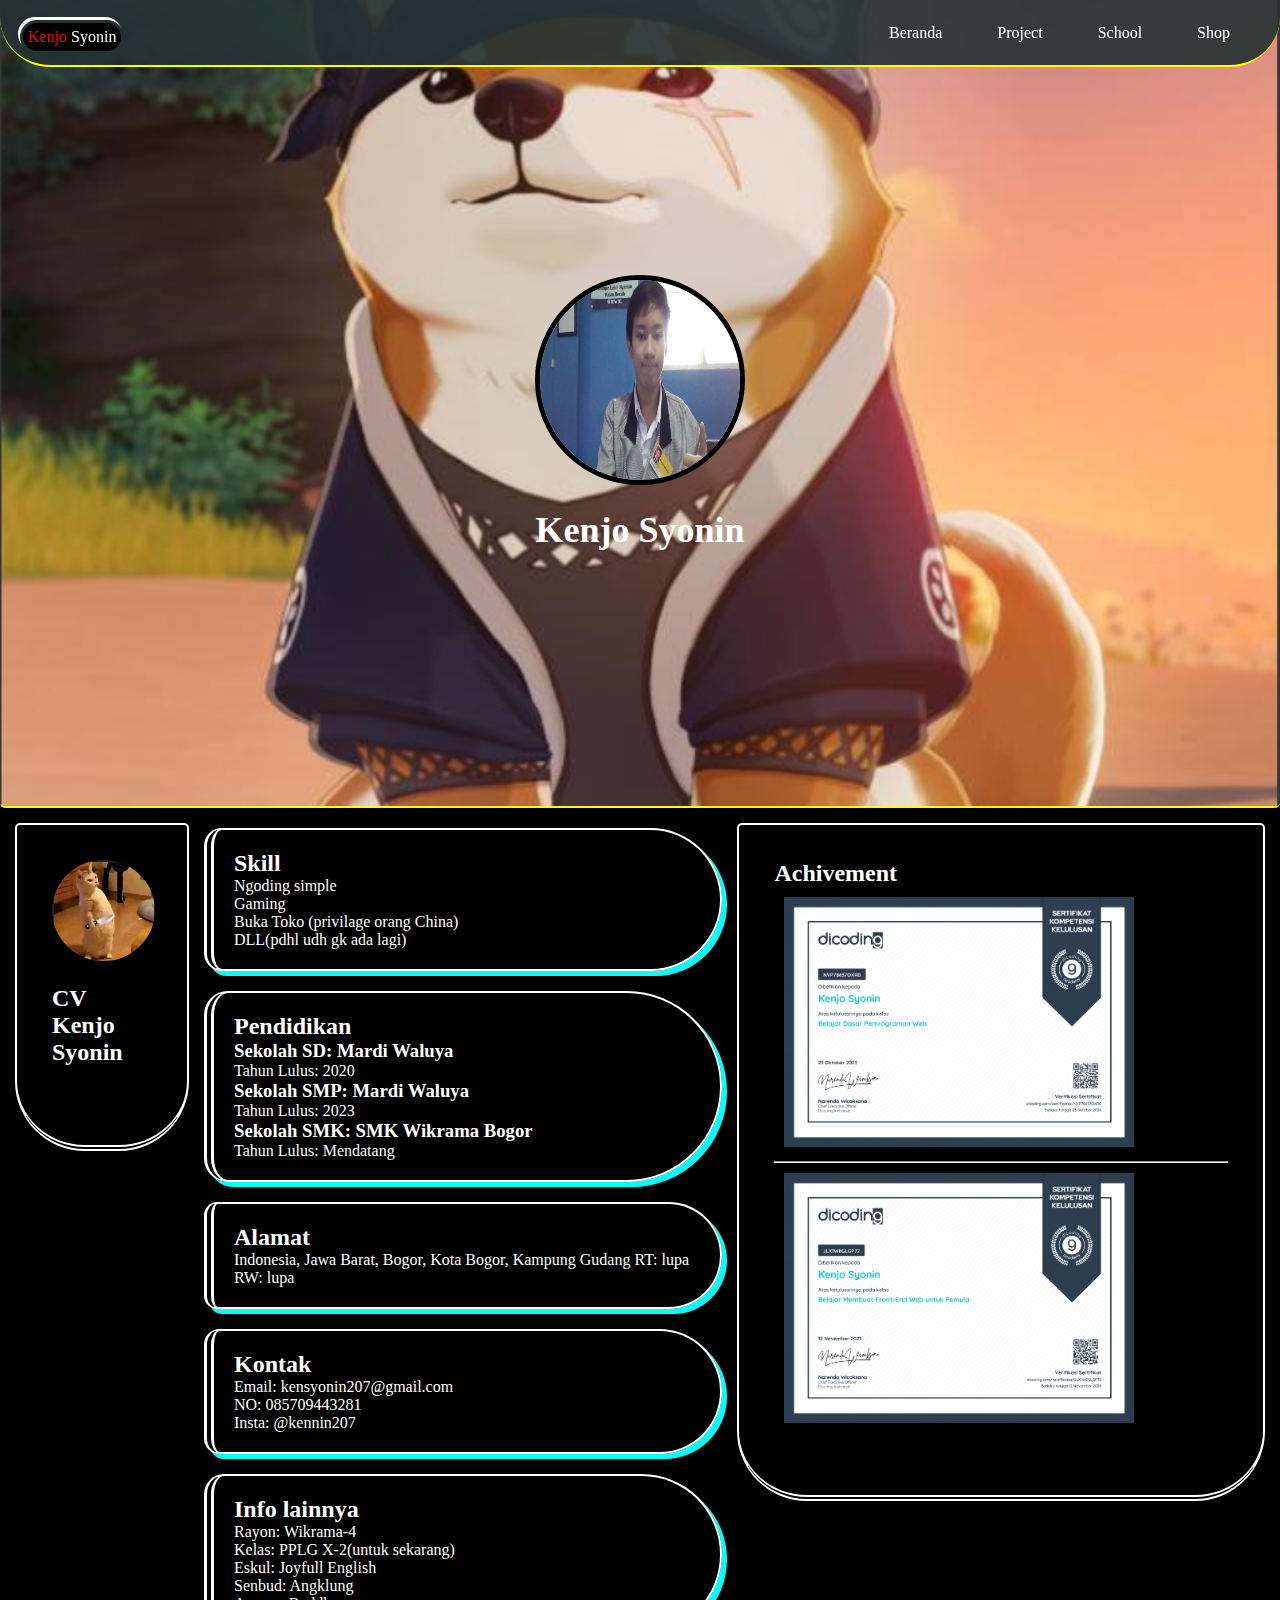
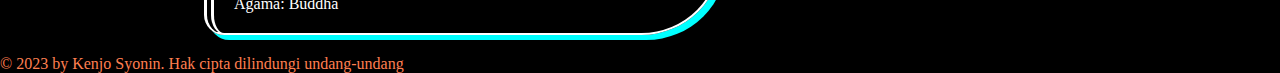
<file: index.html>
<!DOCTYPE html>
<html lang="en">

<head>
    <meta charset="UTF-8">
    <meta name="viewport" content="width=device-width, initial-scale=1.0">
    <title>WEB KU</title>
    <link rel="stylesheet" href="myweb.css">
</head>

<body>
    <header>
        <img class="pp" src="WIN_20231005_10_57_34_Pro.jpg" alt="PP">
        <h1>Kenjo Syonin</h1>
        <nav>
            <span class="fa fa-bars menu-icon"></span>
            <div class="logo"><span class="kenjo">Kenjo</span> <span class="syonin">Syonin</span></div>
            <div class="nav-right">
                <a href="index.html">Beranda</a>
                <a href="project.html">Project</a>
                <a href="school.html">School</a>
                <a href="C:\web_shop\index.html">Shop</a>
            </div>
        </nav>
    </header>
    <main>

        <div class="about-me">
            <aside class="cv-aside">
                <img class="pp-aside" src="Screenshot 2023-11-09 092842.png" alt="yg-bawa-pisau">
                <h2>CV Kenjo Syonin</h2>
                <p></p>
            </aside>

            <sections class="about-list">
                <section id="skill">
                    <h2>Skill</h2>
                    <p>Ngoding simple</p>
                    <p>Gaming</p>
                    <p>Buka Toko (privilage orang China)</p>
                    <p>DLL(pdhl udh gk ada lagi)</p>
                </section>

                <section id="pendidikan">
                    <h2>Pendidikan</h2>
                    <ul>
                        <li>
                            <h3>Sekolah SD: Mardi Waluya</h3>
                            <p>Tahun Lulus: 2020</p>
                        </li>
                        <li>
                            <h3>Sekolah SMP: Mardi Waluya</h3>
                            <p>Tahun Lulus: 2023</p>
                        </li>
                        <li>
                            <h3>Sekolah SMK: SMK Wikrama Bogor</h3>
                            <p>Tahun Lulus: Mendatang</p>
                        </li>
                    </ul>
                </section>
                
                <section id="alamat">
                    <h2>Alamat</h2>
                    <p>Indonesia, Jawa Barat, Bogor, Kota Bogor, Kampung Gudang RT: lupa RW: lupa</p>
                </section>

                <section id="kontak">
                    <h2>Kontak</h2>
                    <p>Email: kensyonin207@gmail.com</p>
                    <p>NO: 085709443281</p>
                    <p>Insta: @kennin207</p>
                </section>

                <section id="info">
                    <h2>Info lainnya</h2>
                    <p>Rayon: Wikrama-4</p>
                    <p>Kelas: PPLG X-2(untuk sekarang)</p>
                    <p>Eskul: Joyfull English</p>
                    <p>Senbud: Angklung</p>
                    <p>Agama: Buddha</p>
                </section>
            </sections>

            <aside class="aside-right">
                <h2>Achivement</h2>
                <ul>
                    <li>
                        <img src="sertifikat_course_123_3507933_241023092221_page-0001.jpg" alt="sertifikat-dicoding1"
                            style="height: 250px; width: 350px; margin: 10px;">
                    </li>
                    <hr>
                    <li>
                        <img src="sertifikat_course_315_3507933_121123043655 (1)_page-0001.jpg"
                            alt="sertifikat-dicoding2" style="height: 250px; width: 350px; margin: 10px;">
                    </li>
                </ul>
            </aside>

    </main>
    <footer>
        <p>&copy; 2023 by Kenjo Syonin. Hak cipta dilindungi undang-undang</p>
    </footer>
</body>

</html>
</file>
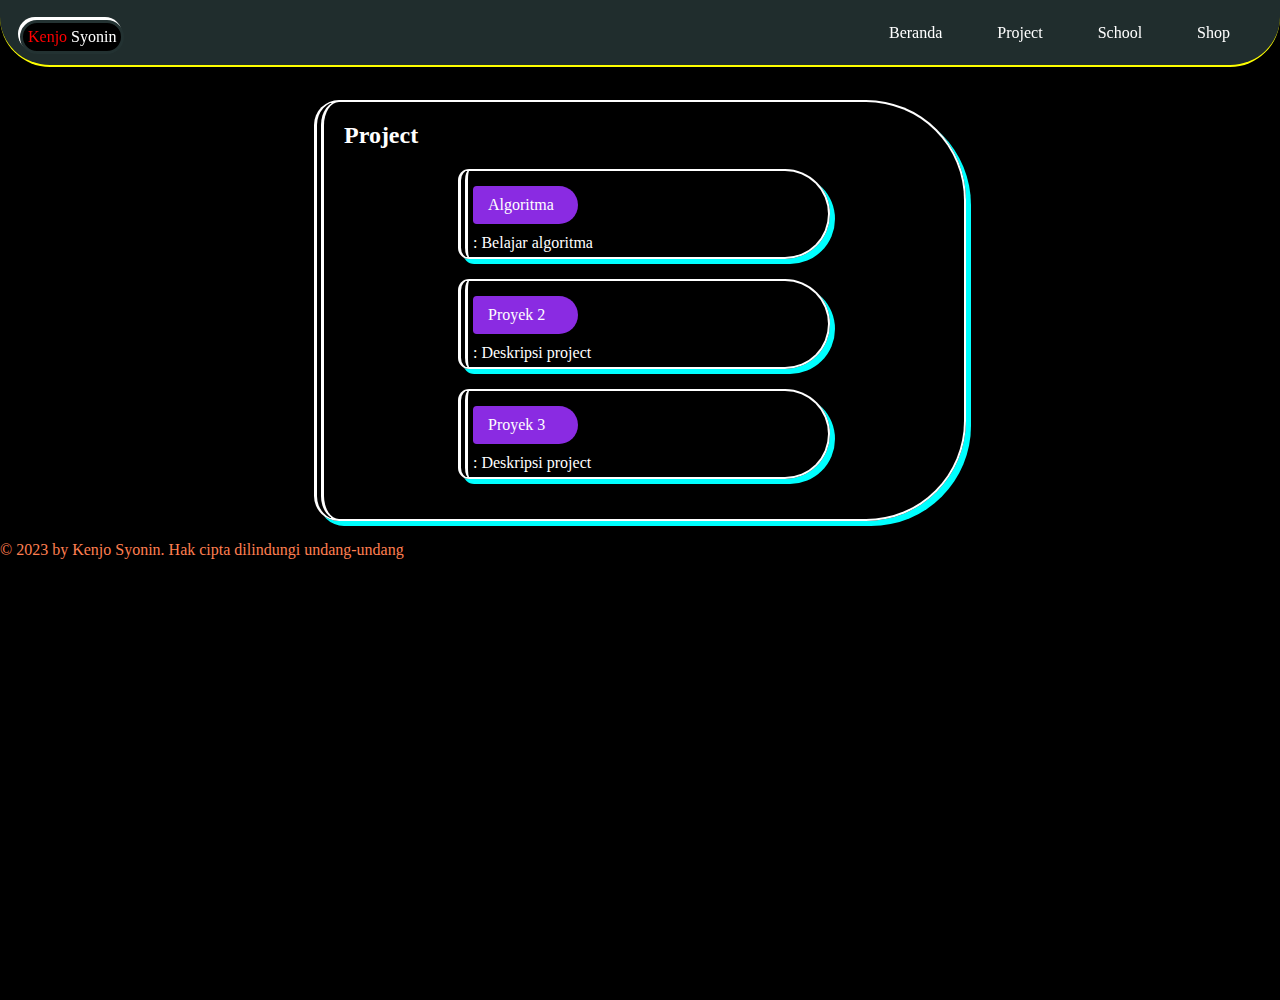
<file: project.html>
<!DOCTYPE html>
<html lang="en">

<head>
    <meta charset="UTF-8">
    <meta name="viewport" content="width=device-width, initial-scale=1.0">
    <title>WEB KU</title>
    <link rel="stylesheet" href="myweb.css">
</head>

<body>
    <nav>
        <span class="fa fa-bars menu-icon"></span>
        <div class="logo"><span class="kenjo">Kenjo</span> <span class="syonin">Syonin</span></div>
        <div class="nav-right">
            <a href="index.html">Beranda</a>
            <a href="project.html">Project</a>
            <a href="school.html">School</a>
            <a href="C:\web_shop\index.html">Shop</a>
        </div>
    </nav>

    <section id="project">
        <h2>Project</h2>
        <ul>
            <section id="project1"><li><a href="Algoritma/algoritma.html">Algoritma</a>: Belajar algoritma </li></section>
            <section id="project2"><li><a href="#">Proyek 2</a>: Deskripsi project</li></section>
            <section id="project3"><li><a href="#">Proyek 3</a>: Deskripsi project</li></section>
        </ul>
    </section>
    <footer>
        <p>&copy; 2023 by Kenjo Syonin. Hak cipta dilindungi undang-undang</p>
    </footer>
</body>

</html>
</file>
<file: myweb.css>
* {
    margin: 0;
    padding: 0;
    transition: all 0.5s;
    
}

body {
    background-color: rgb(0, 0, 0);
}

header {
    text-align: center;
    background-image: url('Screenshot\ 2023-10-05\ 105842.png');
    background-size: cover;
    background-position: center;
    color: #fff;
    padding: 255px 0px;
    border-bottom: solid 2px yellow;
    border-radius: 0 0 5px 5px;
}

header h1 {
    margin-top: 20px;
    font-size: 36px;
}

a {
    text-decoration: none;
}

header img {
    width: 200px;
    height: 200px;
    border-radius: 50%;
    margin-top: 20px;
    border: 5px solid #000000;
}

main {
    display: flex;
    justify-content: space-between;
}

section {
    max-width: 600px;
    margin: 20px auto;
    padding: 20px;
    border: solid white 2px;
    border-left: double white 10px;
    border-radius: 25px 100px 100px 25px;
    box-shadow: 5px 5px cyan;
}

footer p{
    color: coral;
    position: relative;
    bottom: 0;
}

html, body{
    height: 100%;
}

.nav-right {
    float: right;
    margin-right: auto;
    margin-right: 25px;
}

.nav-right a {
    line-height: 65px;
    padding: 0 25px;
    color: white;
    display: block;
    float: left;
    transition: all 0.5s;
    margin-left: 5px;
    border-radius: 20px;
}

a:hover {
    background-color: rgb(0, 0, 0);
    box-shadow: none;
}

.menu-icon {
    color: white;
    float: left;
    display: none;
    width: auto;
}

nav {
    height: 65px;
    width: 100%;
    background-color: rgba(35, 50, 50, 0.9);
    position: fixed;
    top: 0;
    z-index: 10;
    max-width: auto;
    border-bottom: solid 2px yellow;
    border-radius: 0 0 50px 50px;
}

#project {
    margin-top: 100px;
}

#project1,
#project2,
#project3 {
    min-width: 0;
    max-width: 350px;
    padding: 5px;
}

#project a {
    border-radius: 10px 50px 50px 10px;

}

#school {
    margin-top: 100px;
}

.link {
    display: block;
    width: 40px;
    height: 40px;
    border-radius: 50%;
    margin: 10px 0;
    text-align: center;
    line-height: 40px;
    color: #fff;
    font-size: 20px;
    text-decoration: none;
    transition: background-color 0.3s, transform 0.3s;
}

.cv-aside {
    padding: 35px;
    border: solid white 2px;
    max-width: 100px;
    max-height: 250px;
    margin: 15px;
    border-radius: 5px 5px 70px 70px;
    border-bottom: double white 6px;
}

.aside-right {
    padding: 35px;
    border: solid white 2px;
    margin: 15px;
    border-radius: 5px 5px 70px 70px;
    border-bottom: double white 6px;
    height: 600px;
    width: 500px;
    animation: rgb-text 5s infinite ease-in-out;
}

@keyframes rgb-text {
    0% {
        text-shadow: 10px 10px red;
    }

    25% {
        text-shadow: -20px 10px green;
    }

    50% {
        text-shadow: -10px -10px blue;
    }

    75% {
        text-shadow: 20px -10px red;
    }

    100% {
        text-shadow: 10px 10px;
    }
}

.pp-aside {
    border-radius: 50%;
    margin-bottom: 20px;
}

li {
    list-style-type: none;
    color: white;
}

li a {
    padding: 10px 15px;
    margin: 10px 0px;
    background-color: blueviolet;
    color: white;
    display: flex;
    max-width: 75px;
}

li a:hover {
    background-color: white;
    color: black;
}

p,
h1,
h2,
h3 {
    color: #fff;
}

.logo {
    float: left;
    margin: 20px;
    background-color: black;
    border-radius: 100px;
    box-shadow: -2px -3px white;
    border: solid rgba(35, 50, 50) 3px;
    padding: 5px;
}

.kenjo {
    color: red;
}

.syonin {
    color: white;
}

.about-me {
    display: flex;
}

@media (max-width: 1000px) {
    .about-me {
        flex-direction: row-reverse;
    }

    section {
        max-width: 200px;
        min-width: 200px;
        font-size: 12px;
        margin-left: 0;
    }

    .cv-aside {
        max-width: 50px;
        max-height: 100px;
        align-items: center;
        margin-right: 0;
        margin-left: 8px;
        padding: 8px;
    }

    .aside-right {
        display: none;
    }

    .cv-aside h2 {
        font-size: 12px;
    }

    .pp-aside {
        max-width: 50px;
        max-height: 50px;
        margin-bottom: 5px;
    }

    .kenjo,
    .syonin {
        font-size: 10px;
    }

    .nav-right a {
        padding: 0 10px;
        font-size: 8px;
    }

    .logo {
        margin-right: 0;
    }
}
</file>
